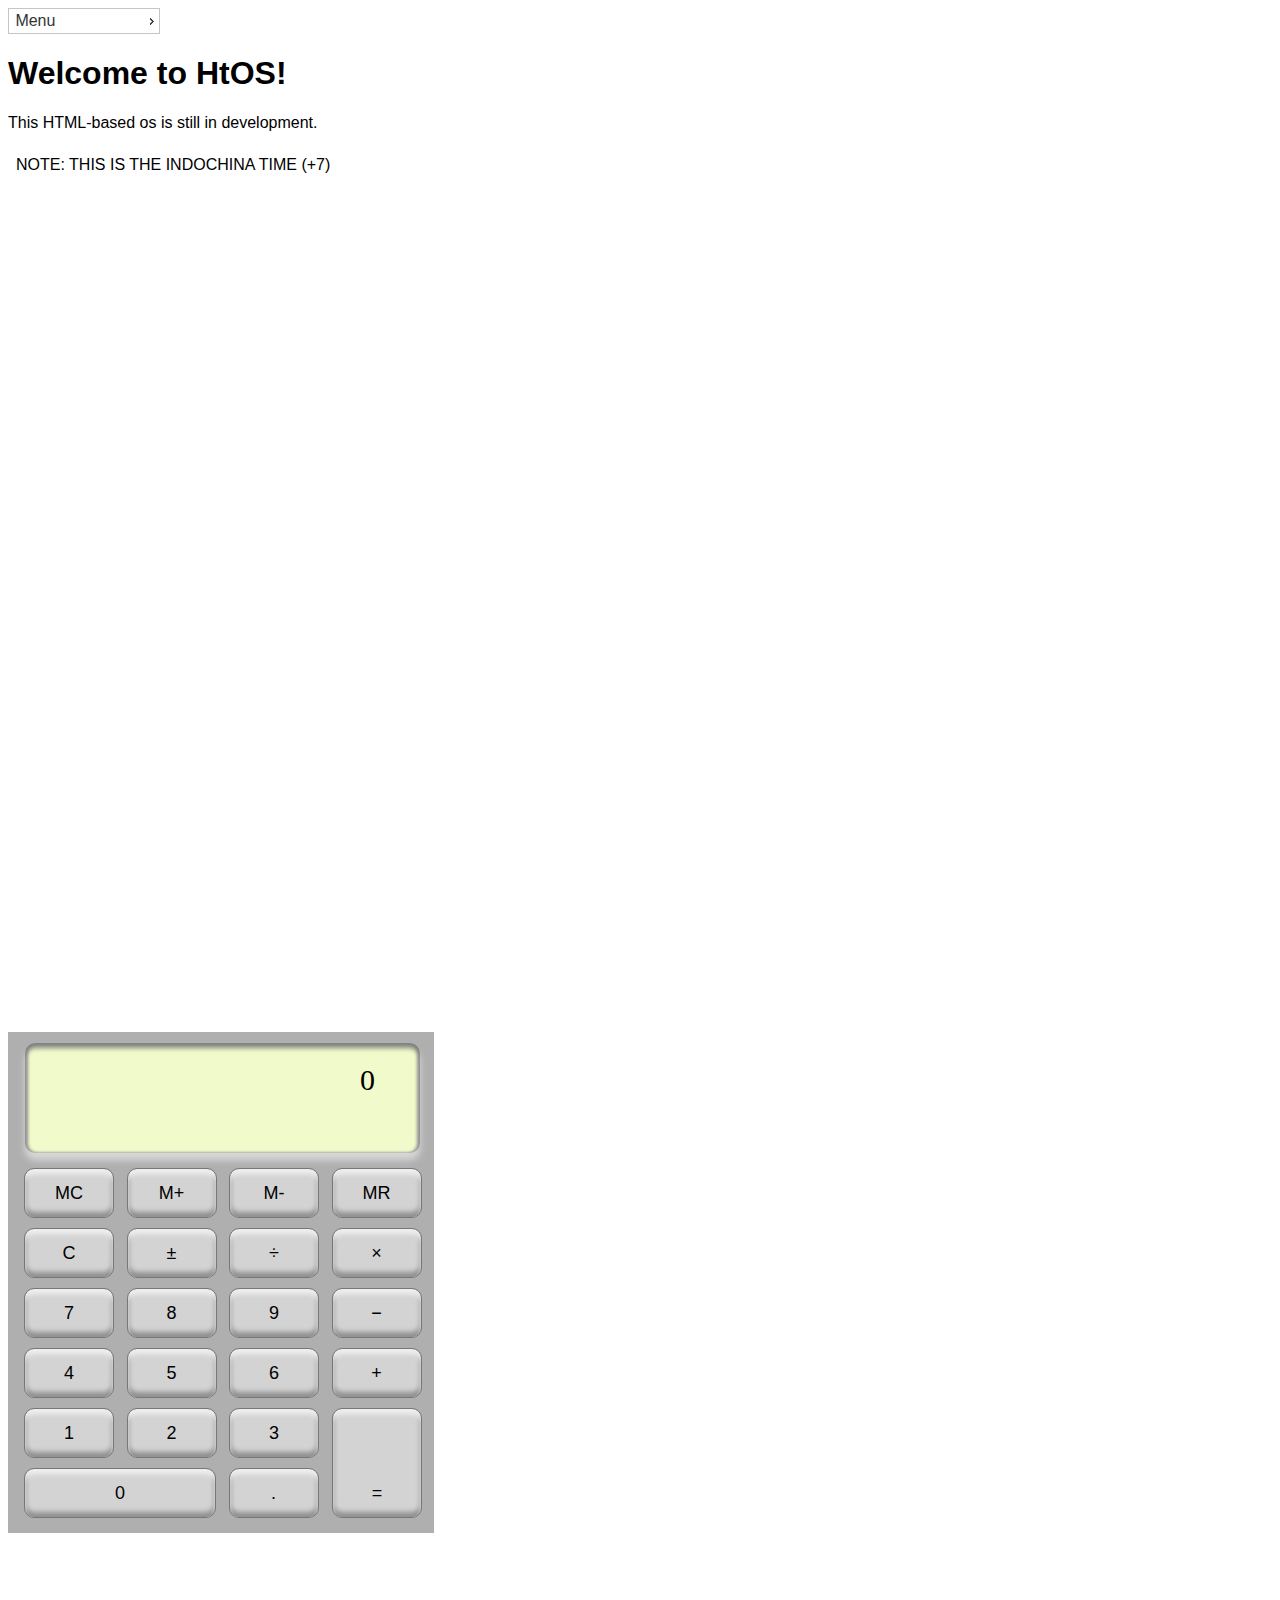
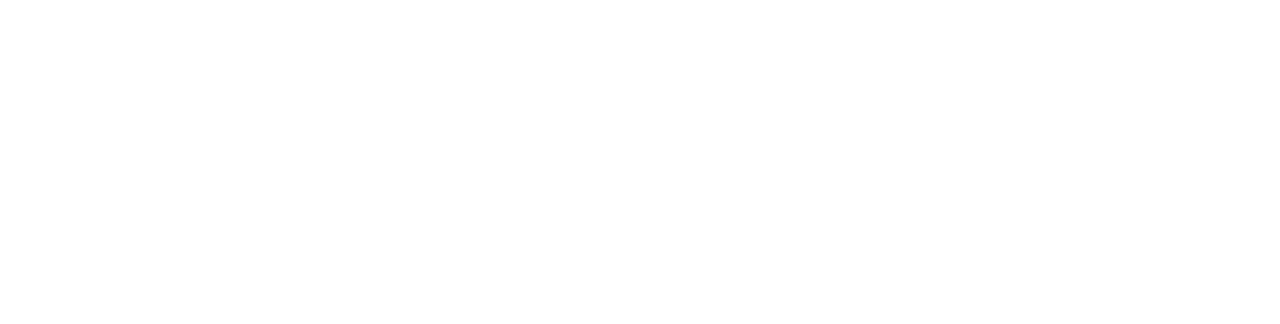
<file: index.html>
<html>

<head>
    <meta charset="UTF-8">
    <meta name="viewport" content="width=device-width, initial-scale=1.0">
    <script src="jquery-3.6.0.min.js"></script>
    <script src="jquery-ui-1.12.1/jquery-ui.min.js"></script>
    <script src="script.js"></script>
    <link rel="stylesheet" href="jquery-ui-1.12.1/jquery-ui.css">
    <link rel="stylesheet" href="jquery-ui-1.12.1/jquery-ui.structure.css">
    <link rel="stylesheet" href="jquery-ui-1.12.1/jquery-ui.theme.css">
    <style>
        * { font-family: Arial,Helvetica,sans-serif; }
        .ui-menu { width: 150px; }
    </style>
</head>

<body>
    <ul id="menu">
        <li><div>Menu</div>
            <ul>
                <li class="ui-state-disabled"><div>File</div></li>
                <li><div>Applications</div>
                    <ul>
                        <li><div id="clock-opener">Clock</div></li>
                        <li><div id="calculator-opener">Calculator</div></li>
                    </ul>
                </li>
            </ul>
        </li>
    </ul>

    <div>
        <h1>Welcome to HtOS!</h1>
        <p>This HTML-based os is still in development.</p>
    </div>

    <div id="dialog"></div>

    <script src="https://cdn.jsdelivr.net/npm/bootstrap@5.0.1/dist/js/bootstrap.bundle.min.js" integrity="sha384-gtEjrD/SeCtmISkJkNUaaKMoLD0//ElJ19smozuHV6z3Iehds+3Ulb9Bn9Plx0x4" crossorigin="anonymous"></script>
</body>

</html>
</file>
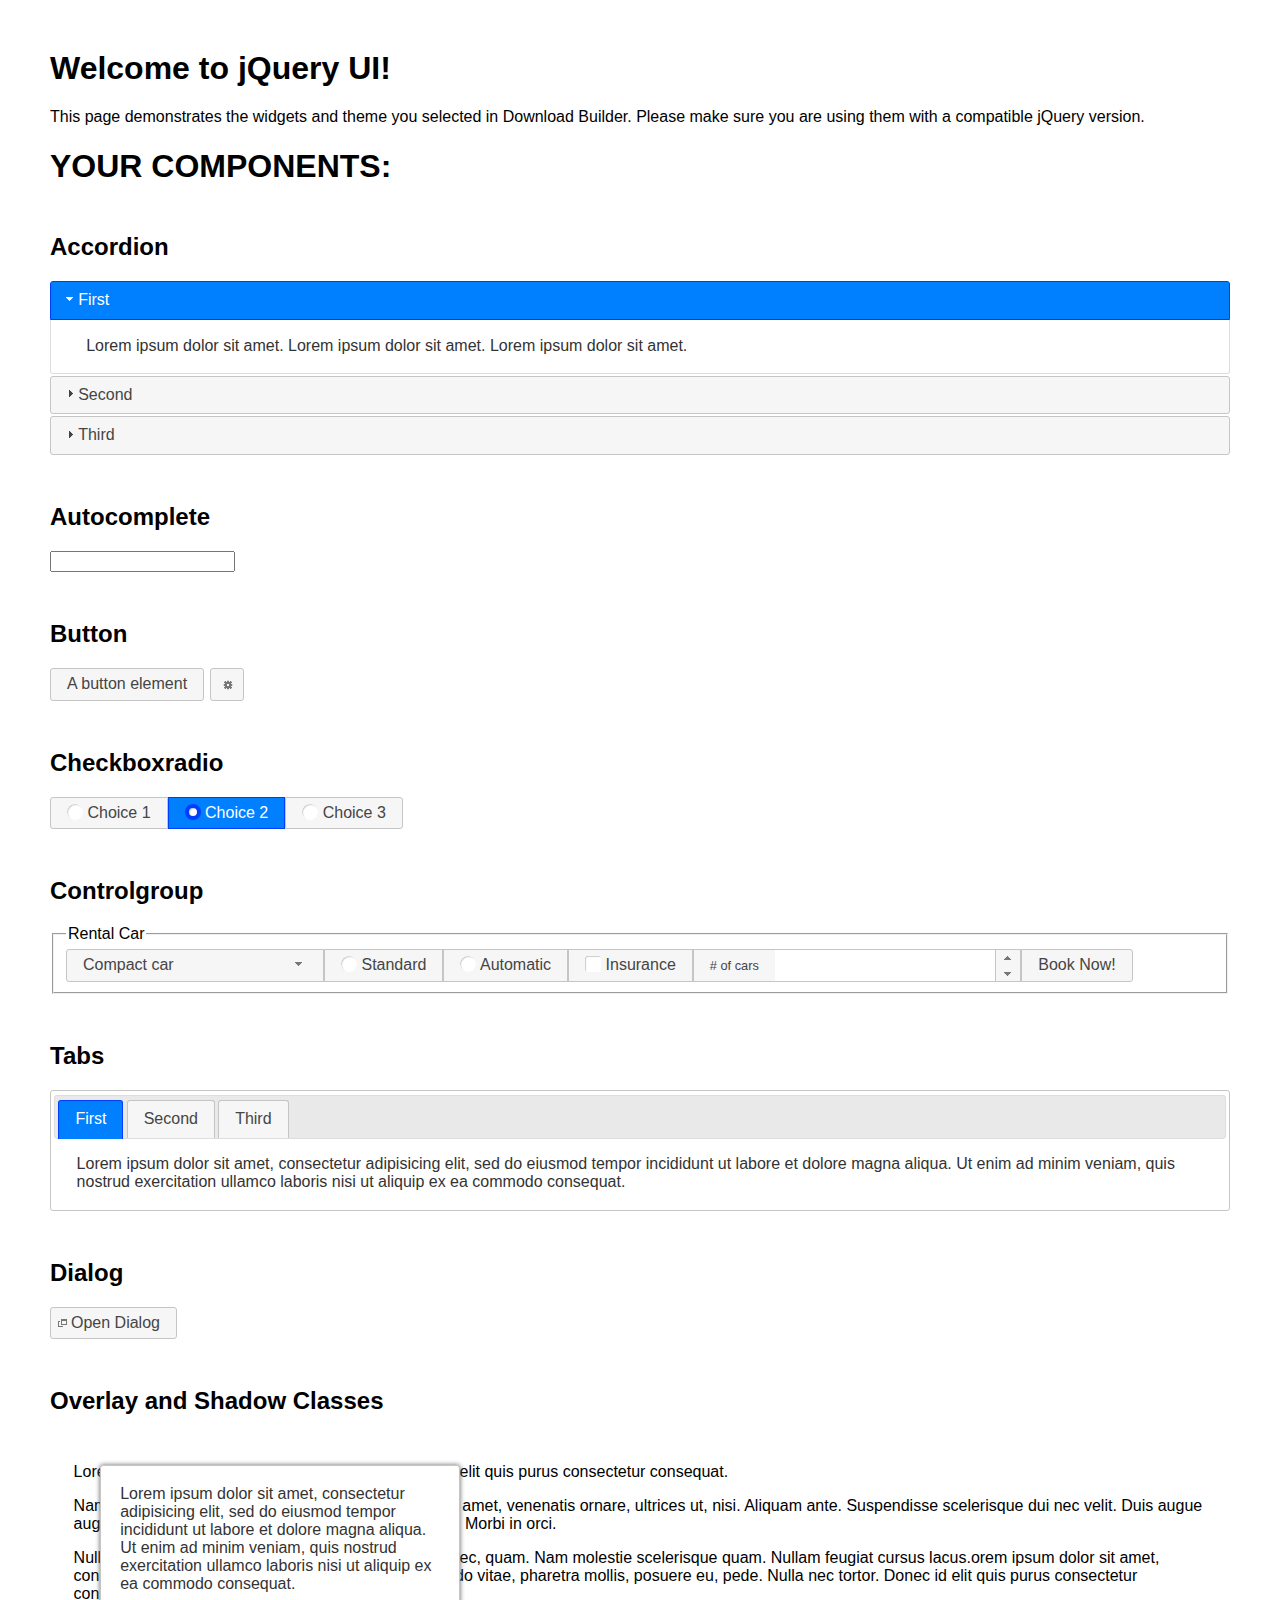
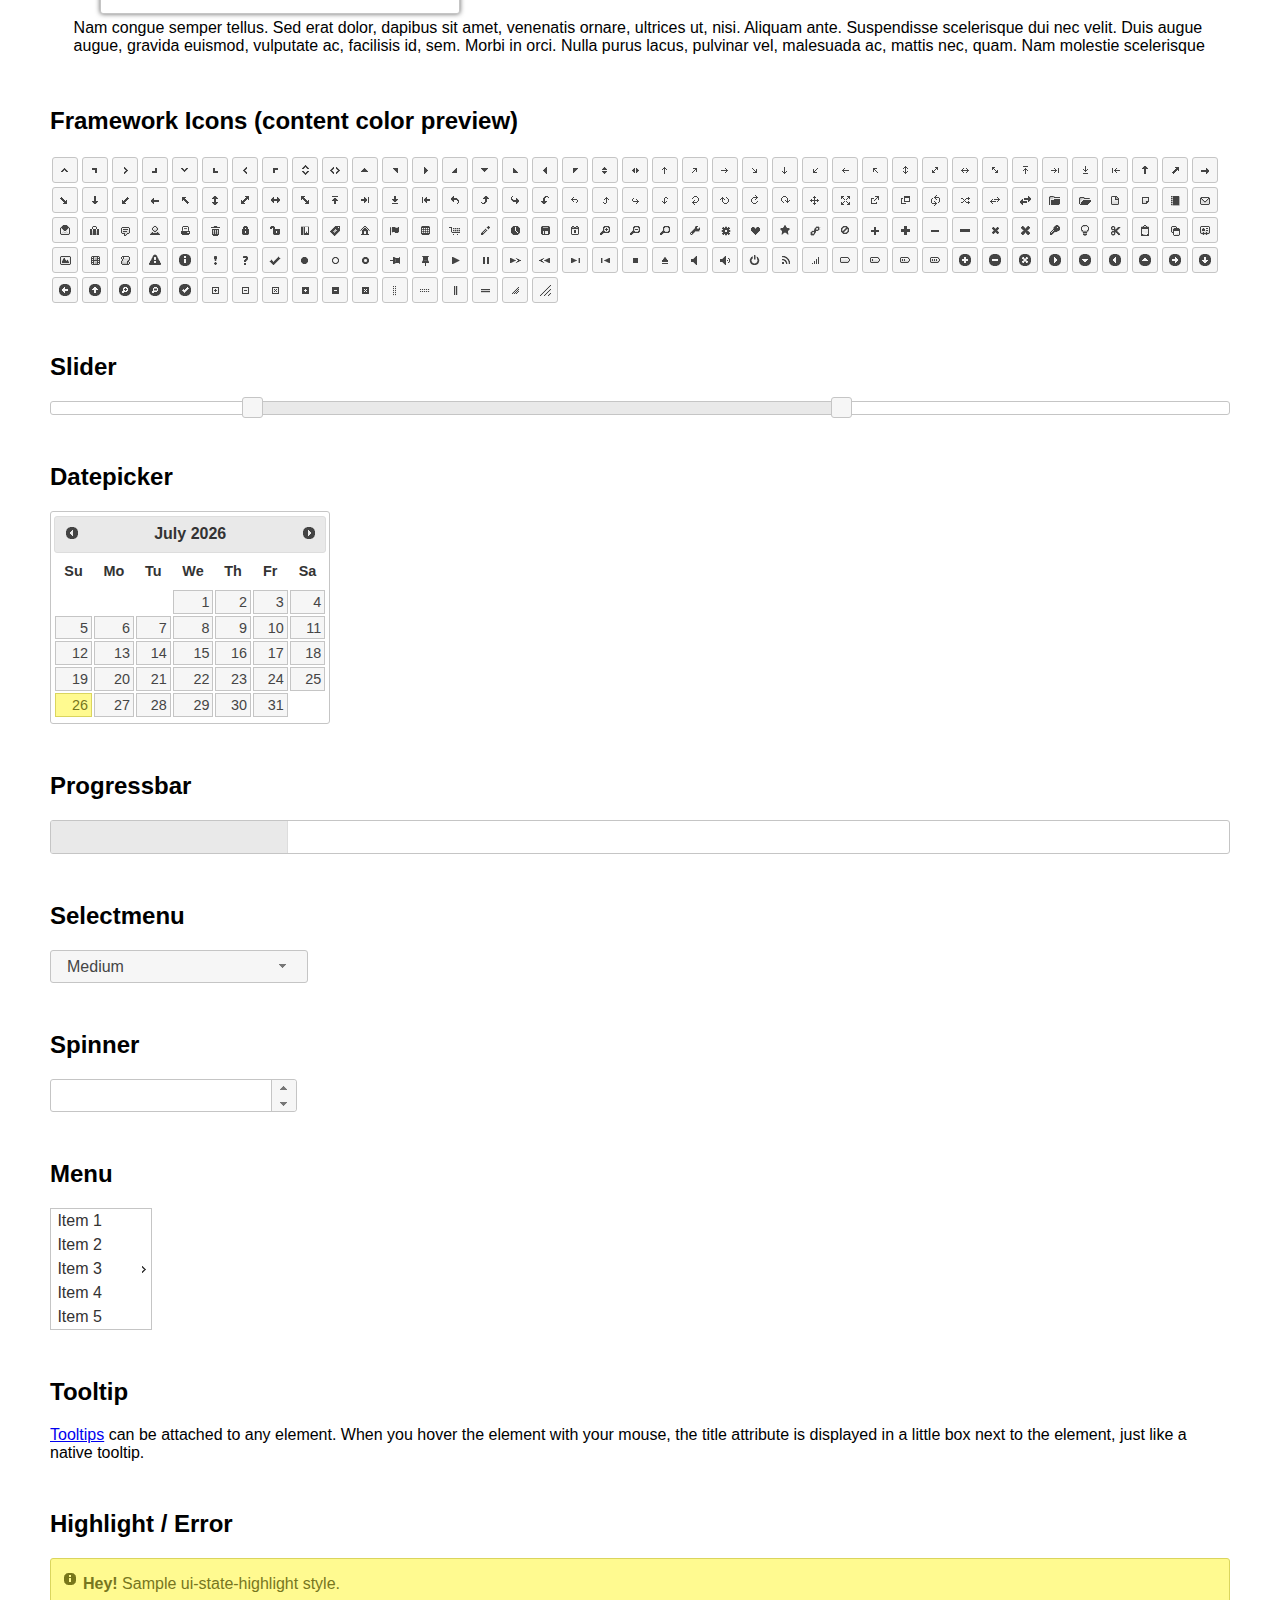
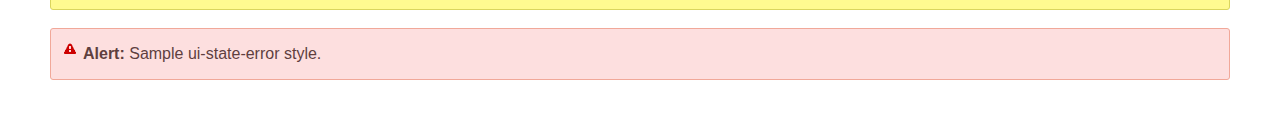
<file: jquery-ui-1.12.1/index.html>
<!doctype html>
<html lang="us">
<head>
	<meta charset="utf-8">
	<title>jQuery UI Example Page</title>
	<link href="jquery-ui.css" rel="stylesheet">
	<style>
	body{
		font-family: "Trebuchet MS", sans-serif;
		margin: 50px;
	}
	.demoHeaders {
		margin-top: 2em;
	}
	#dialog-link {
		padding: .4em 1em .4em 20px;
		text-decoration: none;
		position: relative;
	}
	#dialog-link span.ui-icon {
		margin: 0 5px 0 0;
		position: absolute;
		left: .2em;
		top: 50%;
		margin-top: -8px;
	}
	#icons {
		margin: 0;
		padding: 0;
	}
	#icons li {
		margin: 2px;
		position: relative;
		padding: 4px 0;
		cursor: pointer;
		float: left;
		list-style: none;
	}
	#icons span.ui-icon {
		float: left;
		margin: 0 4px;
	}
	.fakewindowcontain .ui-widget-overlay {
		position: absolute;
	}
	select {
		width: 200px;
	}
	</style>
</head>
<body>

<h1>Welcome to jQuery UI!</h1>

<div class="ui-widget">
	<p>This page demonstrates the widgets and theme you selected in Download Builder. Please make sure you are using them with a compatible jQuery version.</p>
</div>

<h1>YOUR COMPONENTS:</h1>


<!-- Accordion -->
<h2 class="demoHeaders">Accordion</h2>
<div id="accordion">
	<h3>First</h3>
	<div>Lorem ipsum dolor sit amet. Lorem ipsum dolor sit amet. Lorem ipsum dolor sit amet.</div>
	<h3>Second</h3>
	<div>Phasellus mattis tincidunt nibh.</div>
	<h3>Third</h3>
	<div>Nam dui erat, auctor a, dignissim quis.</div>
</div>



<!-- Autocomplete -->
<h2 class="demoHeaders">Autocomplete</h2>
<div>
	<input id="autocomplete" title="type &quot;a&quot;">
</div>



<!-- Button -->
<h2 class="demoHeaders">Button</h2>
<button id="button">A button element</button>
<button id="button-icon">An icon-only button</button>



<!-- Checkboxradio -->
<h2 class="demoHeaders">Checkboxradio</h2>
<form style="margin-top: 1em;">
	<div id="radioset">
		<input type="radio" id="radio1" name="radio"><label for="radio1">Choice 1</label>
		<input type="radio" id="radio2" name="radio" checked="checked"><label for="radio2">Choice 2</label>
		<input type="radio" id="radio3" name="radio"><label for="radio3">Choice 3</label>
	</div>
</form>



<!-- Controlgroup -->
<h2 class="demoHeaders">Controlgroup</h2>
<fieldset>
	<legend>Rental Car</legend>
	<div id="controlgroup">
		<select id="car-type">
			<option>Compact car</option>
			<option>Midsize car</option>
			<option>Full size car</option>
			<option>SUV</option>
			<option>Luxury</option>
			<option>Truck</option>
			<option>Van</option>
		</select>
		<label for="transmission-standard">Standard</label>
		<input type="radio" name="transmission" id="transmission-standard">
		<label for="transmission-automatic">Automatic</label>
		<input type="radio" name="transmission" id="transmission-automatic">
		<label for="insurance">Insurance</label>
		<input type="checkbox" name="insurance" id="insurance">
		<label for="horizontal-spinner" class="ui-controlgroup-label"># of cars</label>
		<input id="horizontal-spinner" class="ui-spinner-input">
		<button>Book Now!</button>
	</div>
</fieldset>



<!-- Tabs -->
<h2 class="demoHeaders">Tabs</h2>
<div id="tabs">
	<ul>
		<li><a href="#tabs-1">First</a></li>
		<li><a href="#tabs-2">Second</a></li>
		<li><a href="#tabs-3">Third</a></li>
	</ul>
	<div id="tabs-1">Lorem ipsum dolor sit amet, consectetur adipisicing elit, sed do eiusmod tempor incididunt ut labore et dolore magna aliqua. Ut enim ad minim veniam, quis nostrud exercitation ullamco laboris nisi ut aliquip ex ea commodo consequat.</div>
	<div id="tabs-2">Phasellus mattis tincidunt nibh. Cras orci urna, blandit id, pretium vel, aliquet ornare, felis. Maecenas scelerisque sem non nisl. Fusce sed lorem in enim dictum bibendum.</div>
	<div id="tabs-3">Nam dui erat, auctor a, dignissim quis, sollicitudin eu, felis. Pellentesque nisi urna, interdum eget, sagittis et, consequat vestibulum, lacus. Mauris porttitor ullamcorper augue.</div>
</div>



<h2 class="demoHeaders">Dialog</h2>
<p>
	<button id="dialog-link" class="ui-button ui-corner-all ui-widget">
		<span class="ui-icon ui-icon-newwin"></span>Open Dialog
	</button>
</p>

<h2 class="demoHeaders">Overlay and Shadow Classes</h2>
<div style="position: relative; width: 96%; height: 200px; padding:1% 2%; overflow:hidden;" class="fakewindowcontain">
	<p>Lorem ipsum dolor sit amet,  Nulla nec tortor. Donec id elit quis purus consectetur consequat. </p><p>Nam congue semper tellus. Sed erat dolor, dapibus sit amet, venenatis ornare, ultrices ut, nisi. Aliquam ante. Suspendisse scelerisque dui nec velit. Duis augue augue, gravida euismod, vulputate ac, facilisis id, sem. Morbi in orci. </p><p>Nulla purus lacus, pulvinar vel, malesuada ac, mattis nec, quam. Nam molestie scelerisque quam. Nullam feugiat cursus lacus.orem ipsum dolor sit amet, consectetur adipiscing elit. Donec libero risus, commodo vitae, pharetra mollis, posuere eu, pede. Nulla nec tortor. Donec id elit quis purus consectetur consequat. </p><p>Nam congue semper tellus. Sed erat dolor, dapibus sit amet, venenatis ornare, ultrices ut, nisi. Aliquam ante. Suspendisse scelerisque dui nec velit. Duis augue augue, gravida euismod, vulputate ac, facilisis id, sem. Morbi in orci. Nulla purus lacus, pulvinar vel, malesuada ac, mattis nec, quam. Nam molestie scelerisque quam. </p><p>Nullam feugiat cursus lacus.orem ipsum dolor sit amet, consectetur adipiscing elit. Donec libero risus, commodo vitae, pharetra mollis, posuere eu, pede. Nulla nec tortor. Donec id elit quis purus consectetur consequat. Nam congue semper tellus. Sed erat dolor, dapibus sit amet, venenatis ornare, ultrices ut, nisi. Aliquam ante. </p><p>Suspendisse scelerisque dui nec velit. Duis augue augue, gravida euismod, vulputate ac, facilisis id, sem. Morbi in orci. Nulla purus lacus, pulvinar vel, malesuada ac, mattis nec, quam. Nam molestie scelerisque quam. Nullam feugiat cursus lacus.orem ipsum dolor sit amet, consectetur adipiscing elit. Donec libero risus, commodo vitae, pharetra mollis, posuere eu, pede. Nulla nec tortor. Donec id elit quis purus consectetur consequat. Nam congue semper tellus. Sed erat dolor, dapibus sit amet, venenatis ornare, ultrices ut, nisi. </p>

	<!-- ui-dialog -->
	<div class="ui-widget-overlay ui-front"></div>
	<div style="position: absolute; width: 320px; left: 50px; top: 30px; padding: 1.2em" class="ui-widget ui-front ui-widget-content ui-corner-all ui-widget-shadow">
		Lorem ipsum dolor sit amet, consectetur adipisicing elit, sed do eiusmod tempor incididunt ut labore et dolore magna aliqua. Ut enim ad minim veniam, quis nostrud exercitation ullamco laboris nisi ut aliquip ex ea commodo consequat.
	</div>

</div>

<!-- ui-dialog -->
<div id="dialog" title="Dialog Title">
	<p>Lorem ipsum dolor sit amet, consectetur adipisicing elit, sed do eiusmod tempor incididunt ut labore et dolore magna aliqua. Ut enim ad minim veniam, quis nostrud exercitation ullamco laboris nisi ut aliquip ex ea commodo consequat.</p>
</div>



<h2 class="demoHeaders">Framework Icons (content color preview)</h2>
<ul id="icons" class="ui-widget ui-helper-clearfix">
	<li class="ui-state-default ui-corner-all" title=".ui-icon-caret-1-n"><span class="ui-icon ui-icon-caret-1-n"></span></li>
	<li class="ui-state-default ui-corner-all" title=".ui-icon-caret-1-ne"><span class="ui-icon ui-icon-caret-1-ne"></span></li>
	<li class="ui-state-default ui-corner-all" title=".ui-icon-caret-1-e"><span class="ui-icon ui-icon-caret-1-e"></span></li>
	<li class="ui-state-default ui-corner-all" title=".ui-icon-caret-1-se"><span class="ui-icon ui-icon-caret-1-se"></span></li>
	<li class="ui-state-default ui-corner-all" title=".ui-icon-caret-1-s"><span class="ui-icon ui-icon-caret-1-s"></span></li>
	<li class="ui-state-default ui-corner-all" title=".ui-icon-caret-1-sw"><span class="ui-icon ui-icon-caret-1-sw"></span></li>
	<li class="ui-state-default ui-corner-all" title=".ui-icon-caret-1-w"><span class="ui-icon ui-icon-caret-1-w"></span></li>
	<li class="ui-state-default ui-corner-all" title=".ui-icon-caret-1-nw"><span class="ui-icon ui-icon-caret-1-nw"></span></li>
	<li class="ui-state-default ui-corner-all" title=".ui-icon-caret-2-n-s"><span class="ui-icon ui-icon-caret-2-n-s"></span></li>
	<li class="ui-state-default ui-corner-all" title=".ui-icon-caret-2-e-w"><span class="ui-icon ui-icon-caret-2-e-w"></span></li>
	<li class="ui-state-default ui-corner-all" title=".ui-icon-triangle-1-n"><span class="ui-icon ui-icon-triangle-1-n"></span></li>
	<li class="ui-state-default ui-corner-all" title=".ui-icon-triangle-1-ne"><span class="ui-icon ui-icon-triangle-1-ne"></span></li>
	<li class="ui-state-default ui-corner-all" title=".ui-icon-triangle-1-e"><span class="ui-icon ui-icon-triangle-1-e"></span></li>
	<li class="ui-state-default ui-corner-all" title=".ui-icon-triangle-1-se"><span class="ui-icon ui-icon-triangle-1-se"></span></li>
	<li class="ui-state-default ui-corner-all" title=".ui-icon-triangle-1-s"><span class="ui-icon ui-icon-triangle-1-s"></span></li>
	<li class="ui-state-default ui-corner-all" title=".ui-icon-triangle-1-sw"><span class="ui-icon ui-icon-triangle-1-sw"></span></li>
	<li class="ui-state-default ui-corner-all" title=".ui-icon-triangle-1-w"><span class="ui-icon ui-icon-triangle-1-w"></span></li>
	<li class="ui-state-default ui-corner-all" title=".ui-icon-triangle-1-nw"><span class="ui-icon ui-icon-triangle-1-nw"></span></li>
	<li class="ui-state-default ui-corner-all" title=".ui-icon-triangle-2-n-s"><span class="ui-icon ui-icon-triangle-2-n-s"></span></li>
	<li class="ui-state-default ui-corner-all" title=".ui-icon-triangle-2-e-w"><span class="ui-icon ui-icon-triangle-2-e-w"></span></li>
	<li class="ui-state-default ui-corner-all" title=".ui-icon-arrow-1-n"><span class="ui-icon ui-icon-arrow-1-n"></span></li>
	<li class="ui-state-default ui-corner-all" title=".ui-icon-arrow-1-ne"><span class="ui-icon ui-icon-arrow-1-ne"></span></li>
	<li class="ui-state-default ui-corner-all" title=".ui-icon-arrow-1-e"><span class="ui-icon ui-icon-arrow-1-e"></span></li>
	<li class="ui-state-default ui-corner-all" title=".ui-icon-arrow-1-se"><span class="ui-icon ui-icon-arrow-1-se"></span></li>
	<li class="ui-state-default ui-corner-all" title=".ui-icon-arrow-1-s"><span class="ui-icon ui-icon-arrow-1-s"></span></li>
	<li class="ui-state-default ui-corner-all" title=".ui-icon-arrow-1-sw"><span class="ui-icon ui-icon-arrow-1-sw"></span></li>
	<li class="ui-state-default ui-corner-all" title=".ui-icon-arrow-1-w"><span class="ui-icon ui-icon-arrow-1-w"></span></li>
	<li class="ui-state-default ui-corner-all" title=".ui-icon-arrow-1-nw"><span class="ui-icon ui-icon-arrow-1-nw"></span></li>
	<li class="ui-state-default ui-corner-all" title=".ui-icon-arrow-2-n-s"><span class="ui-icon ui-icon-arrow-2-n-s"></span></li>
	<li class="ui-state-default ui-corner-all" title=".ui-icon-arrow-2-ne-sw"><span class="ui-icon ui-icon-arrow-2-ne-sw"></span></li>
	<li class="ui-state-default ui-corner-all" title=".ui-icon-arrow-2-e-w"><span class="ui-icon ui-icon-arrow-2-e-w"></span></li>
	<li class="ui-state-default ui-corner-all" title=".ui-icon-arrow-2-se-nw"><span class="ui-icon ui-icon-arrow-2-se-nw"></span></li>
	<li class="ui-state-default ui-corner-all" title=".ui-icon-arrowstop-1-n"><span class="ui-icon ui-icon-arrowstop-1-n"></span></li>
	<li class="ui-state-default ui-corner-all" title=".ui-icon-arrowstop-1-e"><span class="ui-icon ui-icon-arrowstop-1-e"></span></li>
	<li class="ui-state-default ui-corner-all" title=".ui-icon-arrowstop-1-s"><span class="ui-icon ui-icon-arrowstop-1-s"></span></li>
	<li class="ui-state-default ui-corner-all" title=".ui-icon-arrowstop-1-w"><span class="ui-icon ui-icon-arrowstop-1-w"></span></li>
	<li class="ui-state-default ui-corner-all" title=".ui-icon-arrowthick-1-n"><span class="ui-icon ui-icon-arrowthick-1-n"></span></li>
	<li class="ui-state-default ui-corner-all" title=".ui-icon-arrowthick-1-ne"><span class="ui-icon ui-icon-arrowthick-1-ne"></span></li>
	<li class="ui-state-default ui-corner-all" title=".ui-icon-arrowthick-1-e"><span class="ui-icon ui-icon-arrowthick-1-e"></span></li>
	<li class="ui-state-default ui-corner-all" title=".ui-icon-arrowthick-1-se"><span class="ui-icon ui-icon-arrowthick-1-se"></span></li>
	<li class="ui-state-default ui-corner-all" title=".ui-icon-arrowthick-1-s"><span class="ui-icon ui-icon-arrowthick-1-s"></span></li>
	<li class="ui-state-default ui-corner-all" title=".ui-icon-arrowthick-1-sw"><span class="ui-icon ui-icon-arrowthick-1-sw"></span></li>
	<li class="ui-state-default ui-corner-all" title=".ui-icon-arrowthick-1-w"><span class="ui-icon ui-icon-arrowthick-1-w"></span></li>
	<li class="ui-state-default ui-corner-all" title=".ui-icon-arrowthick-1-nw"><span class="ui-icon ui-icon-arrowthick-1-nw"></span></li>
	<li class="ui-state-default ui-corner-all" title=".ui-icon-arrowthick-2-n-s"><span class="ui-icon ui-icon-arrowthick-2-n-s"></span></li>
	<li class="ui-state-default ui-corner-all" title=".ui-icon-arrowthick-2-ne-sw"><span class="ui-icon ui-icon-arrowthick-2-ne-sw"></span></li>
	<li class="ui-state-default ui-corner-all" title=".ui-icon-arrowthick-2-e-w"><span class="ui-icon ui-icon-arrowthick-2-e-w"></span></li>
	<li class="ui-state-default ui-corner-all" title=".ui-icon-arrowthick-2-se-nw"><span class="ui-icon ui-icon-arrowthick-2-se-nw"></span></li>
	<li class="ui-state-default ui-corner-all" title=".ui-icon-arrowthickstop-1-n"><span class="ui-icon ui-icon-arrowthickstop-1-n"></span></li>
	<li class="ui-state-default ui-corner-all" title=".ui-icon-arrowthickstop-1-e"><span class="ui-icon ui-icon-arrowthickstop-1-e"></span></li>
	<li class="ui-state-default ui-corner-all" title=".ui-icon-arrowthickstop-1-s"><span class="ui-icon ui-icon-arrowthickstop-1-s"></span></li>
	<li class="ui-state-default ui-corner-all" title=".ui-icon-arrowthickstop-1-w"><span class="ui-icon ui-icon-arrowthickstop-1-w"></span></li>
	<li class="ui-state-default ui-corner-all" title=".ui-icon-arrowreturnthick-1-w"><span class="ui-icon ui-icon-arrowreturnthick-1-w"></span></li>
	<li class="ui-state-default ui-corner-all" title=".ui-icon-arrowreturnthick-1-n"><span class="ui-icon ui-icon-arrowreturnthick-1-n"></span></li>
	<li class="ui-state-default ui-corner-all" title=".ui-icon-arrowreturnthick-1-e"><span class="ui-icon ui-icon-arrowreturnthick-1-e"></span></li>
	<li class="ui-state-default ui-corner-all" title=".ui-icon-arrowreturnthick-1-s"><span class="ui-icon ui-icon-arrowreturnthick-1-s"></span></li>
	<li class="ui-state-default ui-corner-all" title=".ui-icon-arrowreturn-1-w"><span class="ui-icon ui-icon-arrowreturn-1-w"></span></li>
	<li class="ui-state-default ui-corner-all" title=".ui-icon-arrowreturn-1-n"><span class="ui-icon ui-icon-arrowreturn-1-n"></span></li>
	<li class="ui-state-default ui-corner-all" title=".ui-icon-arrowreturn-1-e"><span class="ui-icon ui-icon-arrowreturn-1-e"></span></li>
	<li class="ui-state-default ui-corner-all" title=".ui-icon-arrowreturn-1-s"><span class="ui-icon ui-icon-arrowreturn-1-s"></span></li>
	<li class="ui-state-default ui-corner-all" title=".ui-icon-arrowrefresh-1-w"><span class="ui-icon ui-icon-arrowrefresh-1-w"></span></li>
	<li class="ui-state-default ui-corner-all" title=".ui-icon-arrowrefresh-1-n"><span class="ui-icon ui-icon-arrowrefresh-1-n"></span></li>
	<li class="ui-state-default ui-corner-all" title=".ui-icon-arrowrefresh-1-e"><span class="ui-icon ui-icon-arrowrefresh-1-e"></span></li>
	<li class="ui-state-default ui-corner-all" title=".ui-icon-arrowrefresh-1-s"><span class="ui-icon ui-icon-arrowrefresh-1-s"></span></li>
	<li class="ui-state-default ui-corner-all" title=".ui-icon-arrow-4"><span class="ui-icon ui-icon-arrow-4"></span></li>
	<li class="ui-state-default ui-corner-all" title=".ui-icon-arrow-4-diag"><span class="ui-icon ui-icon-arrow-4-diag"></span></li>
	<li class="ui-state-default ui-corner-all" title=".ui-icon-extlink"><span class="ui-icon ui-icon-extlink"></span></li>
	<li class="ui-state-default ui-corner-all" title=".ui-icon-newwin"><span class="ui-icon ui-icon-newwin"></span></li>
	<li class="ui-state-default ui-corner-all" title=".ui-icon-refresh"><span class="ui-icon ui-icon-refresh"></span></li>
	<li class="ui-state-default ui-corner-all" title=".ui-icon-shuffle"><span class="ui-icon ui-icon-shuffle"></span></li>
	<li class="ui-state-default ui-corner-all" title=".ui-icon-transfer-e-w"><span class="ui-icon ui-icon-transfer-e-w"></span></li>
	<li class="ui-state-default ui-corner-all" title=".ui-icon-transferthick-e-w"><span class="ui-icon ui-icon-transferthick-e-w"></span></li>
	<li class="ui-state-default ui-corner-all" title=".ui-icon-folder-collapsed"><span class="ui-icon ui-icon-folder-collapsed"></span></li>
	<li class="ui-state-default ui-corner-all" title=".ui-icon-folder-open"><span class="ui-icon ui-icon-folder-open"></span></li>
	<li class="ui-state-default ui-corner-all" title=".ui-icon-document"><span class="ui-icon ui-icon-document"></span></li>
	<li class="ui-state-default ui-corner-all" title=".ui-icon-document-b"><span class="ui-icon ui-icon-document-b"></span></li>
	<li class="ui-state-default ui-corner-all" title=".ui-icon-note"><span class="ui-icon ui-icon-note"></span></li>
	<li class="ui-state-default ui-corner-all" title=".ui-icon-mail-closed"><span class="ui-icon ui-icon-mail-closed"></span></li>
	<li class="ui-state-default ui-corner-all" title=".ui-icon-mail-open"><span class="ui-icon ui-icon-mail-open"></span></li>
	<li class="ui-state-default ui-corner-all" title=".ui-icon-suitcase"><span class="ui-icon ui-icon-suitcase"></span></li>
	<li class="ui-state-default ui-corner-all" title=".ui-icon-comment"><span class="ui-icon ui-icon-comment"></span></li>
	<li class="ui-state-default ui-corner-all" title=".ui-icon-person"><span class="ui-icon ui-icon-person"></span></li>
	<li class="ui-state-default ui-corner-all" title=".ui-icon-print"><span class="ui-icon ui-icon-print"></span></li>
	<li class="ui-state-default ui-corner-all" title=".ui-icon-trash"><span class="ui-icon ui-icon-trash"></span></li>
	<li class="ui-state-default ui-corner-all" title=".ui-icon-locked"><span class="ui-icon ui-icon-locked"></span></li>
	<li class="ui-state-default ui-corner-all" title=".ui-icon-unlocked"><span class="ui-icon ui-icon-unlocked"></span></li>
	<li class="ui-state-default ui-corner-all" title=".ui-icon-bookmark"><span class="ui-icon ui-icon-bookmark"></span></li>
	<li class="ui-state-default ui-corner-all" title=".ui-icon-tag"><span class="ui-icon ui-icon-tag"></span></li>
	<li class="ui-state-default ui-corner-all" title=".ui-icon-home"><span class="ui-icon ui-icon-home"></span></li>
	<li class="ui-state-default ui-corner-all" title=".ui-icon-flag"><span class="ui-icon ui-icon-flag"></span></li>
	<li class="ui-state-default ui-corner-all" title=".ui-icon-calculator"><span class="ui-icon ui-icon-calculator"></span></li>
	<li class="ui-state-default ui-corner-all" title=".ui-icon-cart"><span class="ui-icon ui-icon-cart"></span></li>
	<li class="ui-state-default ui-corner-all" title=".ui-icon-pencil"><span class="ui-icon ui-icon-pencil"></span></li>
	<li class="ui-state-default ui-corner-all" title=".ui-icon-clock"><span class="ui-icon ui-icon-clock"></span></li>
	<li class="ui-state-default ui-corner-all" title=".ui-icon-disk"><span class="ui-icon ui-icon-disk"></span></li>
	<li class="ui-state-default ui-corner-all" title=".ui-icon-calendar"><span class="ui-icon ui-icon-calendar"></span></li>
	<li class="ui-state-default ui-corner-all" title=".ui-icon-zoomin"><span class="ui-icon ui-icon-zoomin"></span></li>
	<li class="ui-state-default ui-corner-all" title=".ui-icon-zoomout"><span class="ui-icon ui-icon-zoomout"></span></li>
	<li class="ui-state-default ui-corner-all" title=".ui-icon-search"><span class="ui-icon ui-icon-search"></span></li>
	<li class="ui-state-default ui-corner-all" title=".ui-icon-wrench"><span class="ui-icon ui-icon-wrench"></span></li>
	<li class="ui-state-default ui-corner-all" title=".ui-icon-gear"><span class="ui-icon ui-icon-gear"></span></li>
	<li class="ui-state-default ui-corner-all" title=".ui-icon-heart"><span class="ui-icon ui-icon-heart"></span></li>
	<li class="ui-state-default ui-corner-all" title=".ui-icon-star"><span class="ui-icon ui-icon-star"></span></li>
	<li class="ui-state-default ui-corner-all" title=".ui-icon-link"><span class="ui-icon ui-icon-link"></span></li>
	<li class="ui-state-default ui-corner-all" title=".ui-icon-cancel"><span class="ui-icon ui-icon-cancel"></span></li>
	<li class="ui-state-default ui-corner-all" title=".ui-icon-plus"><span class="ui-icon ui-icon-plus"></span></li>
	<li class="ui-state-default ui-corner-all" title=".ui-icon-plusthick"><span class="ui-icon ui-icon-plusthick"></span></li>
	<li class="ui-state-default ui-corner-all" title=".ui-icon-minus"><span class="ui-icon ui-icon-minus"></span></li>
	<li class="ui-state-default ui-corner-all" title=".ui-icon-minusthick"><span class="ui-icon ui-icon-minusthick"></span></li>
	<li class="ui-state-default ui-corner-all" title=".ui-icon-close"><span class="ui-icon ui-icon-close"></span></li>
	<li class="ui-state-default ui-corner-all" title=".ui-icon-closethick"><span class="ui-icon ui-icon-closethick"></span></li>
	<li class="ui-state-default ui-corner-all" title=".ui-icon-key"><span class="ui-icon ui-icon-key"></span></li>
	<li class="ui-state-default ui-corner-all" title=".ui-icon-lightbulb"><span class="ui-icon ui-icon-lightbulb"></span></li>
	<li class="ui-state-default ui-corner-all" title=".ui-icon-scissors"><span class="ui-icon ui-icon-scissors"></span></li>
	<li class="ui-state-default ui-corner-all" title=".ui-icon-clipboard"><span class="ui-icon ui-icon-clipboard"></span></li>
	<li class="ui-state-default ui-corner-all" title=".ui-icon-copy"><span class="ui-icon ui-icon-copy"></span></li>
	<li class="ui-state-default ui-corner-all" title=".ui-icon-contact"><span class="ui-icon ui-icon-contact"></span></li>
	<li class="ui-state-default ui-corner-all" title=".ui-icon-image"><span class="ui-icon ui-icon-image"></span></li>
	<li class="ui-state-default ui-corner-all" title=".ui-icon-video"><span class="ui-icon ui-icon-video"></span></li>
	<li class="ui-state-default ui-corner-all" title=".ui-icon-script"><span class="ui-icon ui-icon-script"></span></li>
	<li class="ui-state-default ui-corner-all" title=".ui-icon-alert"><span class="ui-icon ui-icon-alert"></span></li>
	<li class="ui-state-default ui-corner-all" title=".ui-icon-info"><span class="ui-icon ui-icon-info"></span></li>
	<li class="ui-state-default ui-corner-all" title=".ui-icon-notice"><span class="ui-icon ui-icon-notice"></span></li>
	<li class="ui-state-default ui-corner-all" title=".ui-icon-help"><span class="ui-icon ui-icon-help"></span></li>
	<li class="ui-state-default ui-corner-all" title=".ui-icon-check"><span class="ui-icon ui-icon-check"></span></li>
	<li class="ui-state-default ui-corner-all" title=".ui-icon-bullet"><span class="ui-icon ui-icon-bullet"></span></li>
	<li class="ui-state-default ui-corner-all" title=".ui-icon-radio-off"><span class="ui-icon ui-icon-radio-off"></span></li>
	<li class="ui-state-default ui-corner-all" title=".ui-icon-radio-on"><span class="ui-icon ui-icon-radio-on"></span></li>
	<li class="ui-state-default ui-corner-all" title=".ui-icon-pin-w"><span class="ui-icon ui-icon-pin-w"></span></li>
	<li class="ui-state-default ui-corner-all" title=".ui-icon-pin-s"><span class="ui-icon ui-icon-pin-s"></span></li>
	<li class="ui-state-default ui-corner-all" title=".ui-icon-play"><span class="ui-icon ui-icon-play"></span></li>
	<li class="ui-state-default ui-corner-all" title=".ui-icon-pause"><span class="ui-icon ui-icon-pause"></span></li>
	<li class="ui-state-default ui-corner-all" title=".ui-icon-seek-next"><span class="ui-icon ui-icon-seek-next"></span></li>
	<li class="ui-state-default ui-corner-all" title=".ui-icon-seek-prev"><span class="ui-icon ui-icon-seek-prev"></span></li>
	<li class="ui-state-default ui-corner-all" title=".ui-icon-seek-end"><span class="ui-icon ui-icon-seek-end"></span></li>
	<li class="ui-state-default ui-corner-all" title=".ui-icon-seek-first"><span class="ui-icon ui-icon-seek-first"></span></li>
	<li class="ui-state-default ui-corner-all" title=".ui-icon-stop"><span class="ui-icon ui-icon-stop"></span></li>
	<li class="ui-state-default ui-corner-all" title=".ui-icon-eject"><span class="ui-icon ui-icon-eject"></span></li>
	<li class="ui-state-default ui-corner-all" title=".ui-icon-volume-off"><span class="ui-icon ui-icon-volume-off"></span></li>
	<li class="ui-state-default ui-corner-all" title=".ui-icon-volume-on"><span class="ui-icon ui-icon-volume-on"></span></li>
	<li class="ui-state-default ui-corner-all" title=".ui-icon-power"><span class="ui-icon ui-icon-power"></span></li>
	<li class="ui-state-default ui-corner-all" title=".ui-icon-signal-diag"><span class="ui-icon ui-icon-signal-diag"></span></li>
	<li class="ui-state-default ui-corner-all" title=".ui-icon-signal"><span class="ui-icon ui-icon-signal"></span></li>
	<li class="ui-state-default ui-corner-all" title=".ui-icon-battery-0"><span class="ui-icon ui-icon-battery-0"></span></li>
	<li class="ui-state-default ui-corner-all" title=".ui-icon-battery-1"><span class="ui-icon ui-icon-battery-1"></span></li>
	<li class="ui-state-default ui-corner-all" title=".ui-icon-battery-2"><span class="ui-icon ui-icon-battery-2"></span></li>
	<li class="ui-state-default ui-corner-all" title=".ui-icon-battery-3"><span class="ui-icon ui-icon-battery-3"></span></li>
	<li class="ui-state-default ui-corner-all" title=".ui-icon-circle-plus"><span class="ui-icon ui-icon-circle-plus"></span></li>
	<li class="ui-state-default ui-corner-all" title=".ui-icon-circle-minus"><span class="ui-icon ui-icon-circle-minus"></span></li>
	<li class="ui-state-default ui-corner-all" title=".ui-icon-circle-close"><span class="ui-icon ui-icon-circle-close"></span></li>
	<li class="ui-state-default ui-corner-all" title=".ui-icon-circle-triangle-e"><span class="ui-icon ui-icon-circle-triangle-e"></span></li>
	<li class="ui-state-default ui-corner-all" title=".ui-icon-circle-triangle-s"><span class="ui-icon ui-icon-circle-triangle-s"></span></li>
	<li class="ui-state-default ui-corner-all" title=".ui-icon-circle-triangle-w"><span class="ui-icon ui-icon-circle-triangle-w"></span></li>
	<li class="ui-state-default ui-corner-all" title=".ui-icon-circle-triangle-n"><span class="ui-icon ui-icon-circle-triangle-n"></span></li>
	<li class="ui-state-default ui-corner-all" title=".ui-icon-circle-arrow-e"><span class="ui-icon ui-icon-circle-arrow-e"></span></li>
	<li class="ui-state-default ui-corner-all" title=".ui-icon-circle-arrow-s"><span class="ui-icon ui-icon-circle-arrow-s"></span></li>
	<li class="ui-state-default ui-corner-all" title=".ui-icon-circle-arrow-w"><span class="ui-icon ui-icon-circle-arrow-w"></span></li>
	<li class="ui-state-default ui-corner-all" title=".ui-icon-circle-arrow-n"><span class="ui-icon ui-icon-circle-arrow-n"></span></li>
	<li class="ui-state-default ui-corner-all" title=".ui-icon-circle-zoomin"><span class="ui-icon ui-icon-circle-zoomin"></span></li>
	<li class="ui-state-default ui-corner-all" title=".ui-icon-circle-zoomout"><span class="ui-icon ui-icon-circle-zoomout"></span></li>
	<li class="ui-state-default ui-corner-all" title=".ui-icon-circle-check"><span class="ui-icon ui-icon-circle-check"></span></li>
	<li class="ui-state-default ui-corner-all" title=".ui-icon-circlesmall-plus"><span class="ui-icon ui-icon-circlesmall-plus"></span></li>
	<li class="ui-state-default ui-corner-all" title=".ui-icon-circlesmall-minus"><span class="ui-icon ui-icon-circlesmall-minus"></span></li>
	<li class="ui-state-default ui-corner-all" title=".ui-icon-circlesmall-close"><span class="ui-icon ui-icon-circlesmall-close"></span></li>
	<li class="ui-state-default ui-corner-all" title=".ui-icon-squaresmall-plus"><span class="ui-icon ui-icon-squaresmall-plus"></span></li>
	<li class="ui-state-default ui-corner-all" title=".ui-icon-squaresmall-minus"><span class="ui-icon ui-icon-squaresmall-minus"></span></li>
	<li class="ui-state-default ui-corner-all" title=".ui-icon-squaresmall-close"><span class="ui-icon ui-icon-squaresmall-close"></span></li>
	<li class="ui-state-default ui-corner-all" title=".ui-icon-grip-dotted-vertical"><span class="ui-icon ui-icon-grip-dotted-vertical"></span></li>
	<li class="ui-state-default ui-corner-all" title=".ui-icon-grip-dotted-horizontal"><span class="ui-icon ui-icon-grip-dotted-horizontal"></span></li>
	<li class="ui-state-default ui-corner-all" title=".ui-icon-grip-solid-vertical"><span class="ui-icon ui-icon-grip-solid-vertical"></span></li>
	<li class="ui-state-default ui-corner-all" title=".ui-icon-grip-solid-horizontal"><span class="ui-icon ui-icon-grip-solid-horizontal"></span></li>
	<li class="ui-state-default ui-corner-all" title=".ui-icon-gripsmall-diagonal-se"><span class="ui-icon ui-icon-gripsmall-diagonal-se"></span></li>
	<li class="ui-state-default ui-corner-all" title=".ui-icon-grip-diagonal-se"><span class="ui-icon ui-icon-grip-diagonal-se"></span></li>
</ul>


<!-- Slider -->
<h2 class="demoHeaders">Slider</h2>
<div id="slider"></div>



<!-- Datepicker -->
<h2 class="demoHeaders">Datepicker</h2>
<div id="datepicker"></div>



<!-- Progressbar -->
<h2 class="demoHeaders">Progressbar</h2>
<div id="progressbar"></div>



<!-- Progressbar -->
<h2 class="demoHeaders">Selectmenu</h2>
<select id="selectmenu">
	<option>Slower</option>
	<option>Slow</option>
	<option selected="selected">Medium</option>
	<option>Fast</option>
	<option>Faster</option>
</select>



<!-- Spinner -->
<h2 class="demoHeaders">Spinner</h2>
<input id="spinner">



<!-- Menu -->
<h2 class="demoHeaders">Menu</h2>
<ul style="width:100px;" id="menu">
	<li><div>Item 1</div></li>
	<li><div>Item 2</div></li>
	<li><div>Item 3</div>
		<ul>
			<li><div>Item 3-1</div></li>
			<li><div>Item 3-2</div></li>
			<li><div>Item 3-3</div></li>
			<li><div>Item 3-4</div></li>
			<li><div>Item 3-5</div></li>
		</ul>
	</li>
	<li><div>Item 4</div></li>
	<li><div>Item 5</div></li>
</ul>



<!-- Tooltip -->
<h2 class="demoHeaders">Tooltip</h2>
<p id="tooltip">
	<a href="#" title="That&apos;s what this widget is">Tooltips</a> can be attached to any element. When you hover
the element with your mouse, the title attribute is displayed in a little box next to the element, just like a native tooltip.
</p>


<!-- Highlight / Error -->
<h2 class="demoHeaders">Highlight / Error</h2>
<div class="ui-widget">
	<div class="ui-state-highlight ui-corner-all" style="margin-top: 20px; padding: 0 .7em;">
		<p><span class="ui-icon ui-icon-info" style="float: left; margin-right: .3em;"></span>
		<strong>Hey!</strong> Sample ui-state-highlight style.</p>
	</div>
</div>
<br>
<div class="ui-widget">
	<div class="ui-state-error ui-corner-all" style="padding: 0 .7em;">
		<p><span class="ui-icon ui-icon-alert" style="float: left; margin-right: .3em;"></span>
		<strong>Alert:</strong> Sample ui-state-error style.</p>
	</div>
</div>

<script src="external/jquery/jquery.js"></script>
<script src="jquery-ui.js"></script>
<script>

$( "#accordion" ).accordion();



var availableTags = [
	"ActionScript",
	"AppleScript",
	"Asp",
	"BASIC",
	"C",
	"C++",
	"Clojure",
	"COBOL",
	"ColdFusion",
	"Erlang",
	"Fortran",
	"Groovy",
	"Haskell",
	"Java",
	"JavaScript",
	"Lisp",
	"Perl",
	"PHP",
	"Python",
	"Ruby",
	"Scala",
	"Scheme"
];
$( "#autocomplete" ).autocomplete({
	source: availableTags
});



$( "#button" ).button();
$( "#button-icon" ).button({
	icon: "ui-icon-gear",
	showLabel: false
});



$( "#radioset" ).buttonset();



$( "#controlgroup" ).controlgroup();



$( "#tabs" ).tabs();



$( "#dialog" ).dialog({
	autoOpen: false,
	width: 400,
	buttons: [
		{
			text: "Ok",
			click: function() {
				$( this ).dialog( "close" );
			}
		},
		{
			text: "Cancel",
			click: function() {
				$( this ).dialog( "close" );
			}
		}
	]
});

// Link to open the dialog
$( "#dialog-link" ).click(function( event ) {
	$( "#dialog" ).dialog( "open" );
	event.preventDefault();
});



$( "#datepicker" ).datepicker({
	inline: true
});



$( "#slider" ).slider({
	range: true,
	values: [ 17, 67 ]
});



$( "#progressbar" ).progressbar({
	value: 20
});



$( "#spinner" ).spinner();



$( "#menu" ).menu();



$( "#tooltip" ).tooltip();



$( "#selectmenu" ).selectmenu();


// Hover states on the static widgets
$( "#dialog-link, #icons li" ).hover(
	function() {
		$( this ).addClass( "ui-state-hover" );
	},
	function() {
		$( this ).removeClass( "ui-state-hover" );
	}
);
</script>
</body>
</html>
</file>
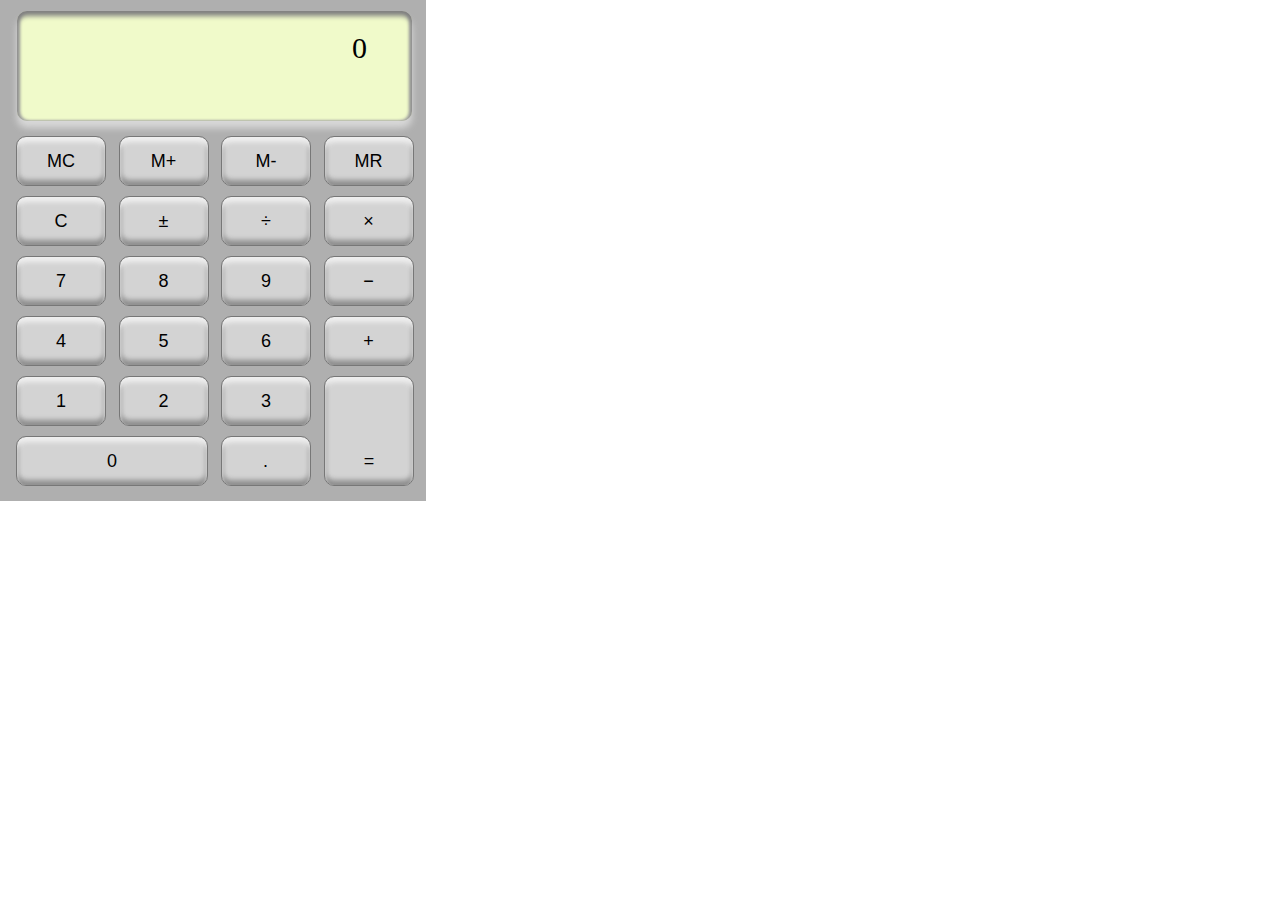
<file: calculator.html>
<!-- Author: Qinglin Li, Net ID: qlt073 -->
<!DOCTYPE html>
<html>

<head>
    <title>Calculator</title>
    <link rel="stylesheet" type="text/css" href="calculator.css">
</head>

<body>
    <div id="calculator">
        <div id="screen">
            <div id="output">0</div>
            <div id="operator"></div>
        </div>
        <div class="row">
            <button>MC</button>
            <button>M+</button>
            <button>M-</button>
            <button>MR</button>
        </div>
        <div class="row">
            <button id="btn-clear">C</button>
            <button id="btn-negate">&#xb1;</button>
            <button id="btn-divide" class="btn-operator">&divide;</button>
            <button id="btn-times" class="btn-operator">&times;</button>
        </div>
        <div class="row">
            <button class="btn-number">7</button>
            <button class="btn-number">8</button>
            <button class="btn-number">9</button>
            <button id="btn-minus" class="btn-operator">&minus;</button>
        </div>
        <div class="row">
            <button class="btn-number">4</button>
            <button class="btn-number">5</button>
            <button class="btn-number">6</button>
            <button id="btn-plus" class="btn-operator">+</button>
        </div>
        <button id="btn-eq">=</button>
        <div class="row">
            <button class="btn-number">1</button>
            <button class="btn-number">2</button>
            <button class="btn-number">3</button>
        </div>
        <div class="row">
            <button class="btn-large btn-number">0</button>
            <button id="btn-dot">.</button>
        </div>
    </div>
    <script src="./jquery-2.2.0.min.js"></script>
    <script src="./calculator.js"></script>
</body>

</html>
</file>
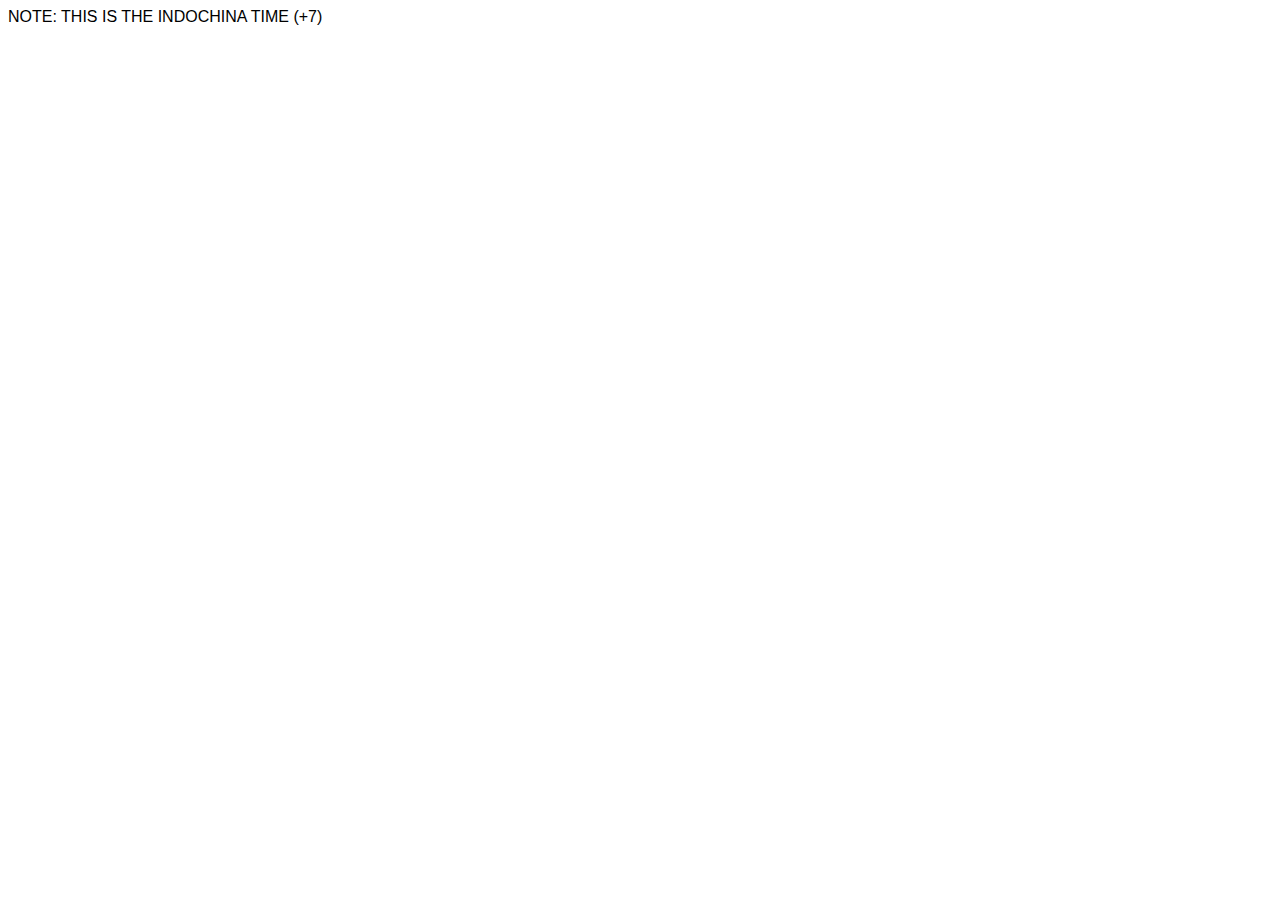
<file: clock.html>
<html>

<head>
    <script src="jquery-3.6.0.min.js"></script>
    <script src="jquery-ui-1.12.1/jquery-ui.min.js"></script>
    <link rel="stylesheet" href="jquery-ui-1.12.1/jquery-ui.css">
    <link rel="stylesheet" href="jquery-ui-1.12.1/jquery-ui.structure.css">
    <link rel="stylesheet" href="jquery-ui-1.12.1/jquery-ui.theme.css">
    <style>
        * { font-family: Arial,Helvetica,sans-serif; }
        .ui-menu { width: 150px; }
    </style>
</head>

<body>
    <p id="time" onload="refreshTime()"></p>
    NOTE: THIS IS THE INDOCHINA TIME (+7)
    <script>
    var timeDisplay = document.getElementById("time");
    
    
    function refreshTime() {
      var dateString = new Date().toLocaleString("en-US", {timeZone: "Asia/Bangkok"});
      var formattedString = dateString.replace(", ", " - ");
      timeDisplay.innerHTML = formattedString;
    }
    
    setInterval(refreshTime, 1000);
    </script>
</body>

</html>
</file>
<file: calculator.css>
/*Author: Qinglin Li, Net ID: qlt073*/
* {
  margin: 0px;
  border: 0px;
  padding: 0px;
  font: sans-serif;
  font-size: 18px;
} /*simple reset*/

div#calculator {
  width: 426px;
  height: 500px;
  padding-top: 1px;
  background-color: rgb(175, 175, 175);
}

div#screen {
  width: 395px;
  height: 110px;
  margin: 10px auto 15px 17px;
  background-color: rgb(240,250,202);
  border-radius: 10px;
  box-shadow: inset 0 5px 5px rgb(128, 128, 128), 
              0px 7px 7px rgb(216, 216, 216), 
              inset 3px 0 3px rgb(160, 160, 160), 
              inset -3px 0 3px rgb(160, 160, 160);
}

div#output {
  font-size: 30px;
  width: 350px;
  height: 50px;
  padding-top: 20px;
  text-align: right;
}

div#operator {
    font-size: 30px;
    padding-left: 50px;
}

div.row {
  margin-left: 12px;
  margin-bottom: 10px;
}

button {
  width: 90px;
  height: 50px;
  margin: 0px 4px 0px 4px;
  background-color: rgb(211,211,211);
  border: 1px solid rgb(119, 119, 119);
  border-radius: 10px;

  outline: 0;
  cursor: pointer;
  box-shadow: inset 0 5px 5px rgb(240,240,240),
              inset 0 -5px 5px rgb(144,144,144),
              inset 3px 0 3px rgb(190, 190, 190),
              inset -3px 0 3px rgb(190, 190, 190);
/*background-image: linear-gradient(to bottom, #656976, #4B505E);*/
}

button:hover {
  background-color: rgb(225, 225, 225);
}

button:active {
  background-color: rgb(150, 150, 150);
  box-shadow: 3px 3px 3px rgb(100, 100, 100) inset;
}

button#btn-eq {
  float: right;
  margin-right: 12px;
  height: 110px;
  padding-top: 60px;
}

button.btn-large {
    width: 192px;
}
</file>
